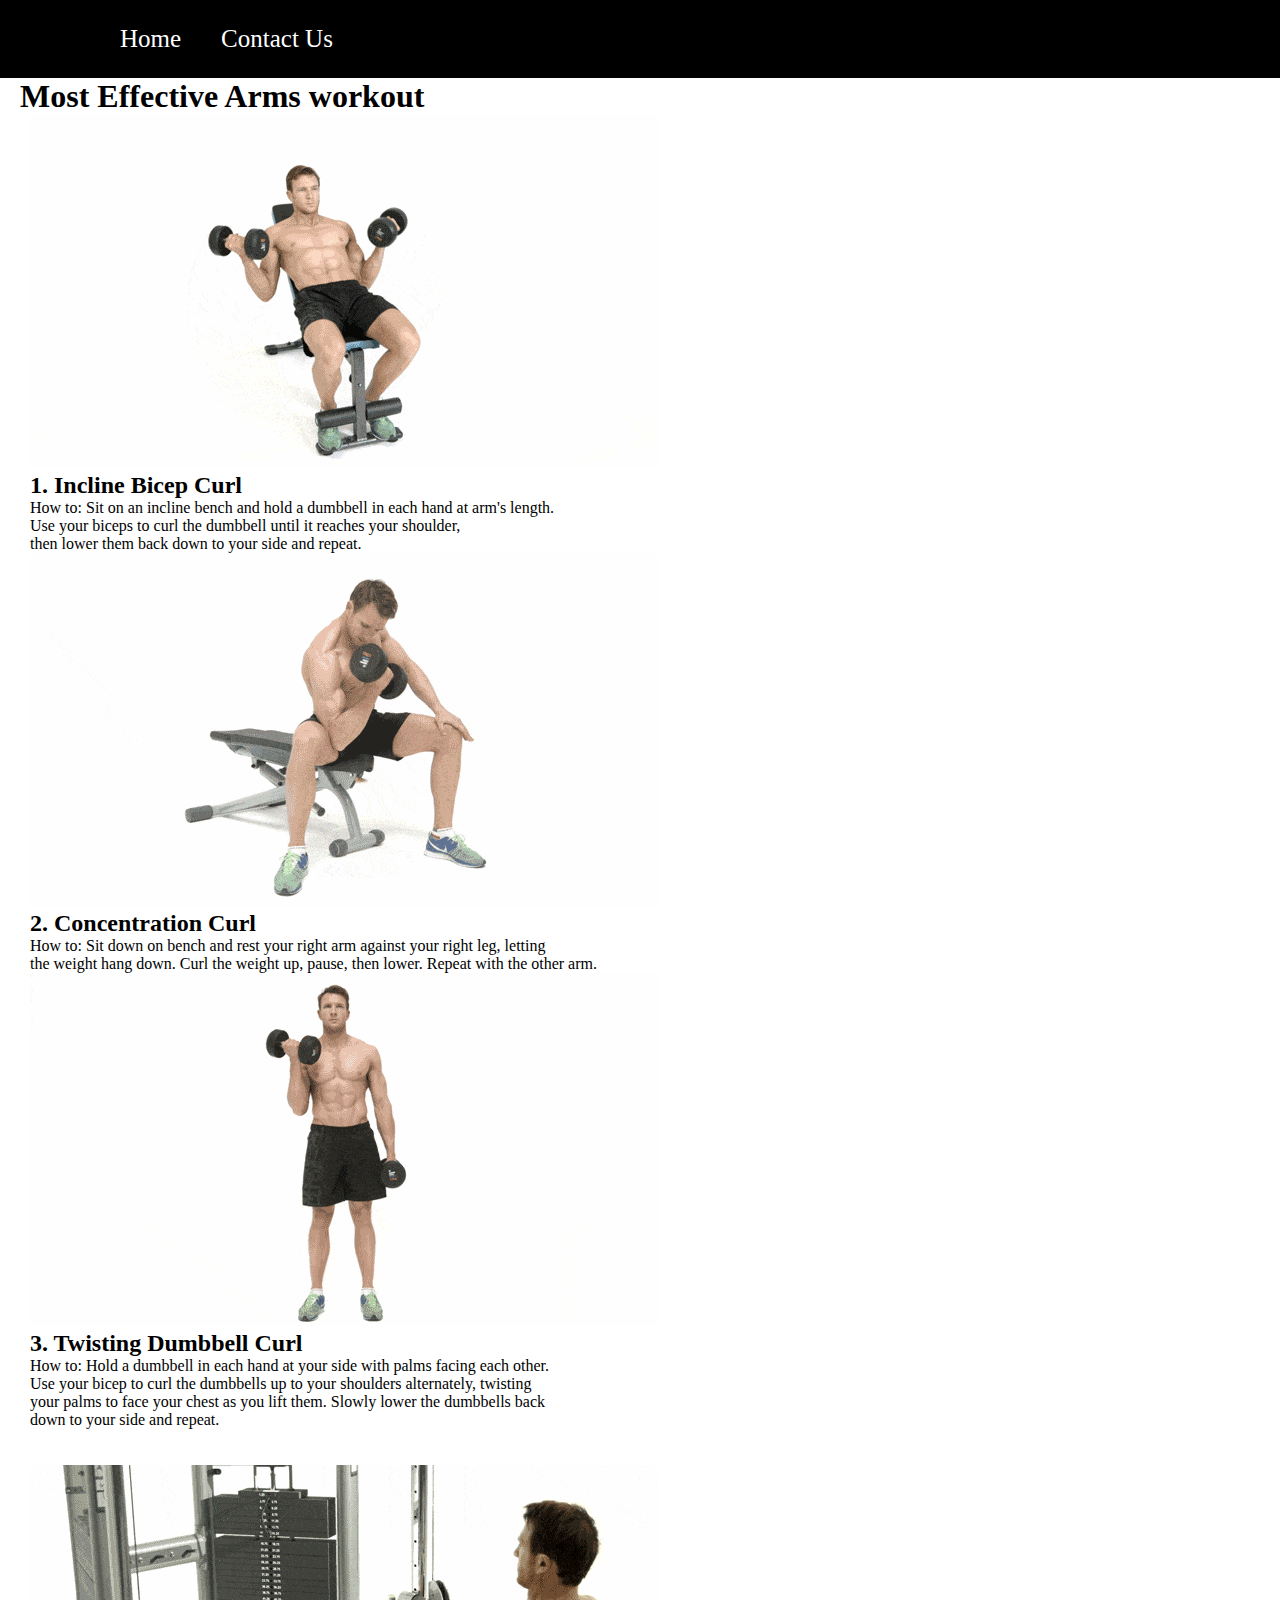
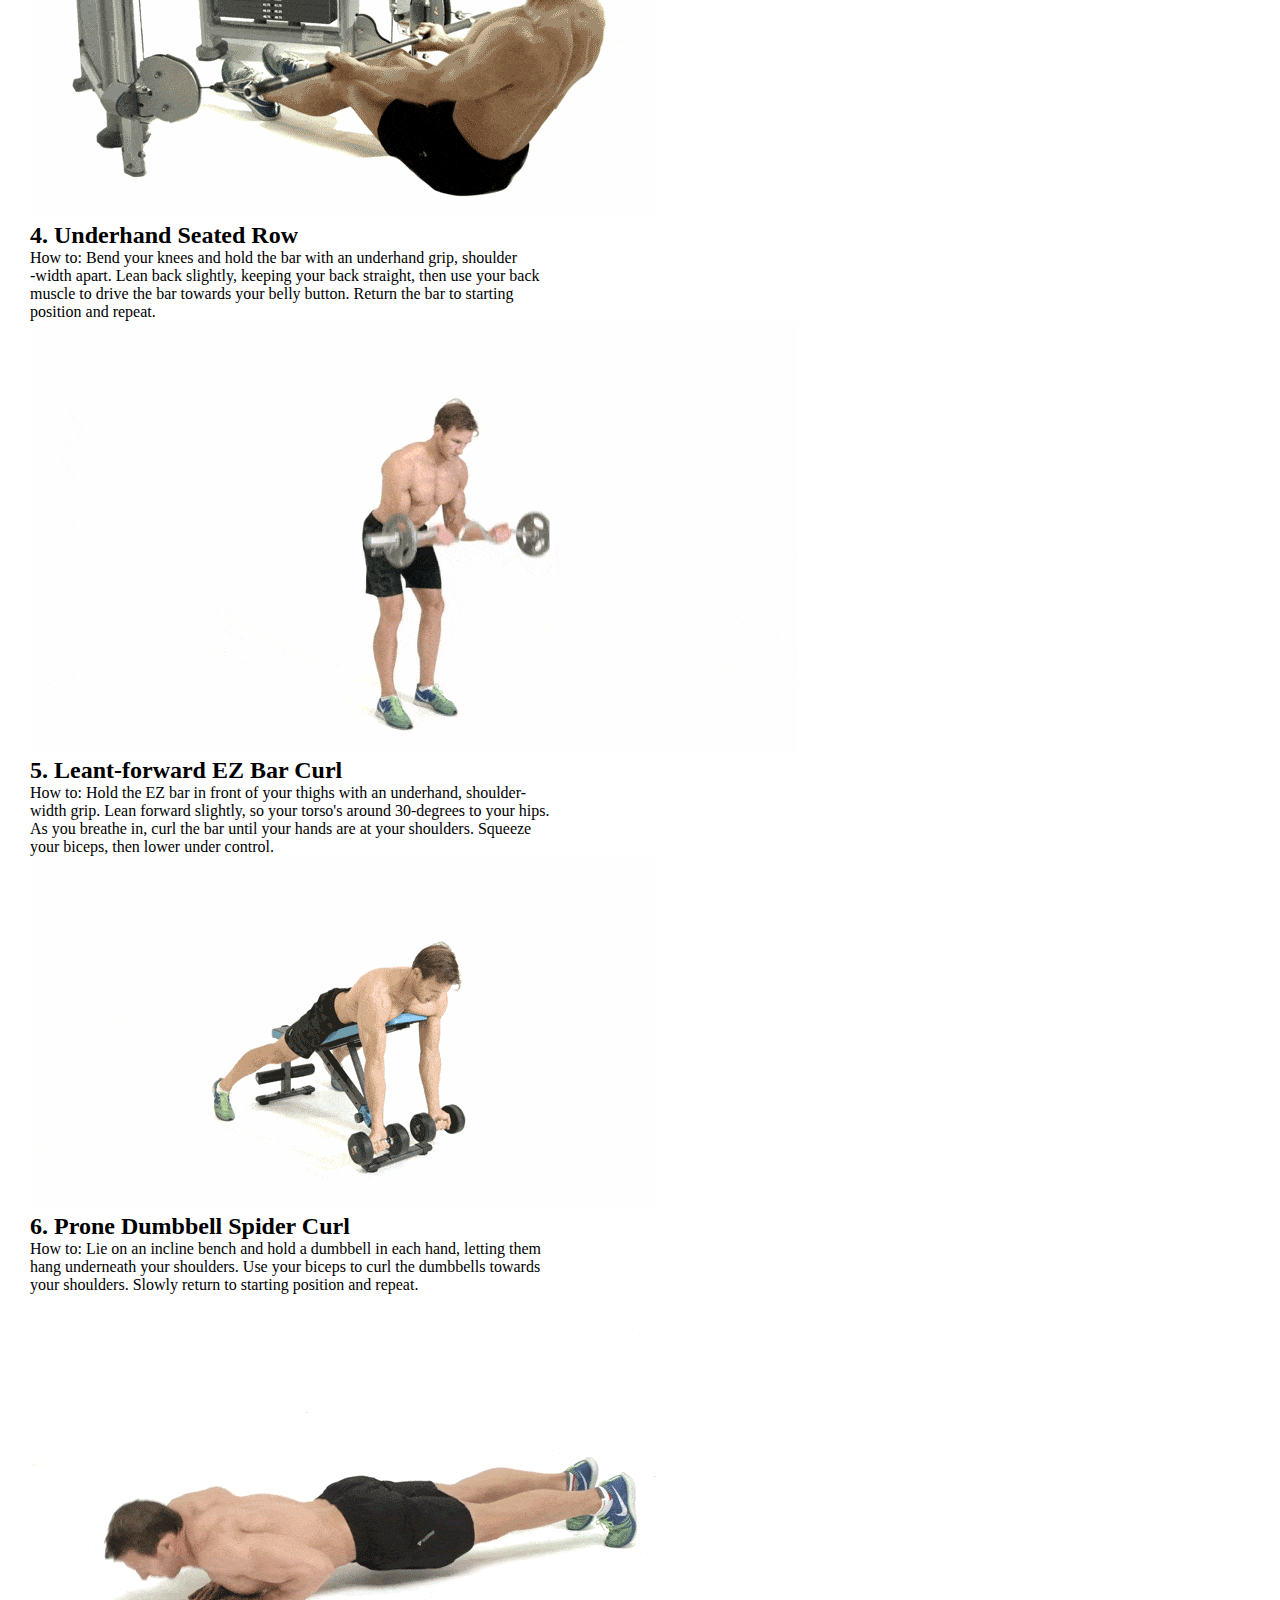
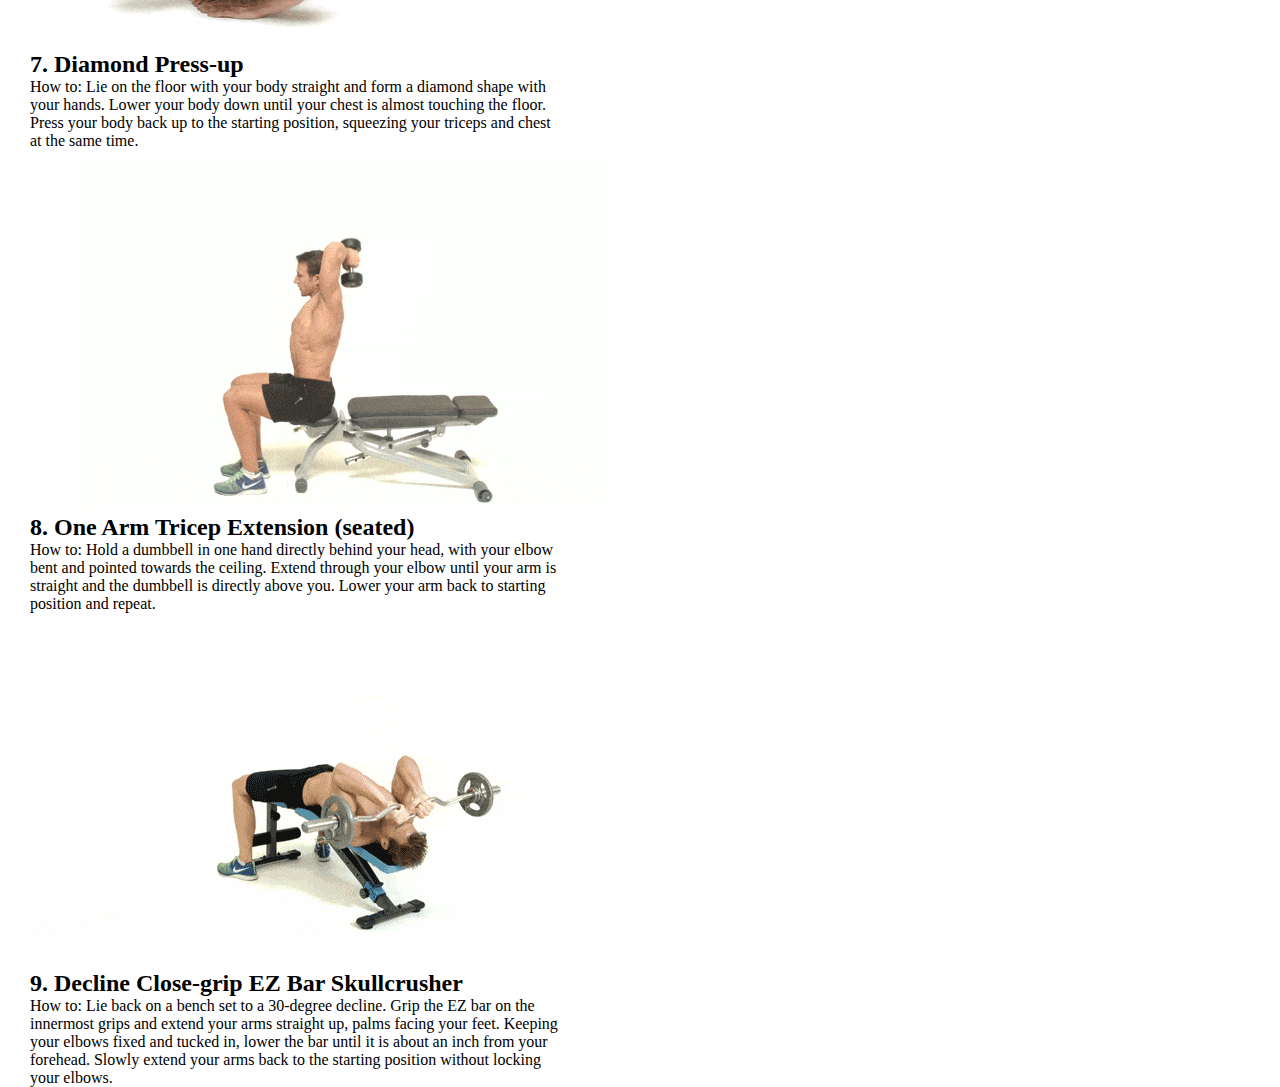
<file: arms.html>
<!DOCTYPE html>
<html lang="en" dir="ltr">
  <head>
    <meta charset="utf-8">
    <link rel="stylesheet" href="style.css">
    <title></title>
  </head>
  <body>
    <header>
      <nav class="navbar">
        <ul>
          <li><a href="index.html">Home</a></li>
          <li><a href="contact.html">Contact Us</a></li>

        </ul>
      </nav>
    </header>

    <h1>Most Effective Arms workout</h1>
    <div class="arms">


    <div class="incline curl">
      <img src="01.gif" alt="incline bicep curl">
      <h2>1. Incline Bicep Curl</h2>
      <p>How to: Sit on an incline bench and hold a dumbbell in each hand at arm's length.<br>
         Use your biceps to curl the dumbbell until it reaches your shoulder,<br>
         then lower them back down to your side and repeat.</p>
    </div>
    <div class="Concentration Curl">
      <img src="02.gif" alt="Concentration Curl">
      <h2>2. Concentration Curl</h2>
      <p>How to: Sit down on bench and rest your right arm against your right leg, letting <br> the weight hang down. Curl the weight up, pause, then lower. Repeat with the other arm.</p>

    </div>
    <div class="Twisting Dumbbell Curl">
      <img src="03.gif" alt="Twisting Dumbbell Curl">
      <h2>3. Twisting Dumbbell Curl</h2>
      <p>How to: Hold a dumbbell in each hand at your side with palms facing each other.<br> Use your bicep to curl the dumbbells up to your shoulders alternately, twisting <br>your palms to face your chest as you lift them. Slowly lower the dumbbells back <br>down to your side and repeat.</p>

    </div>
    <br>
    <br>

    <div class="Underhand Seated Row">
      <img src="04.gif" alt="Underhand Seated Row">
      <h2>4. Underhand Seated Row</h2>
      <p>How to: Bend your knees and hold the bar with an underhand grip, shoulder <br> -width apart. Lean back slightly, keeping your back straight, then use your back <br> muscle to drive the bar towards your belly button. Return the bar to starting <br>position and repeat.</p>

    </div>
    <div class="Leant-forward EZ Bar Curl">
      <img src="05.gif" alt="Leant-forward EZ Bar Curl">
      <h2>5. Leant-forward EZ Bar Curl</h2>
      <p>How to: Hold the EZ bar in front of your thighs with an underhand, shoulder- <br> width grip. Lean forward slightly, so your torso's around 30-degrees to your hips.<br> As you breathe in, curl the bar until your hands are at your shoulders. Squeeze <br> your biceps, then lower under control.</p>

    </div>
    <div class="Prone Dumbbell Spider Curl">
      <img src="06.gif" alt=" Prone Dumbbell Spider Curl">
      <h2>6. Prone Dumbbell Spider Curl</h2>
      <p>How to: Lie on an incline bench and hold a dumbbell in each hand, letting them <br> hang underneath your shoulders. Use your biceps to curl the dumbbells towards <br> your shoulders. Slowly return to starting position and repeat.</p>

    </div>
    <div class="Diamond Press-up">
      <img src="07.gif" alt="Diamond Press-up">
      <h2>7. Diamond Press-up</h2>
      <p>How to: Lie on the floor with your body straight and form a diamond shape with <br>your hands. Lower your body down until your chest is almost touching the floor.<br> Press your body back up to the starting position, squeezing your triceps and chest <br>at the same time.<br></p>

    </div>
    <div class="One Arm Tricep Extension (seated)">
      <img src="08.gif" alt="One Arm Tricep Extension (seated)">
      <h2>8. One Arm Tricep Extension (seated)</h2>
      <p>How to: Hold a dumbbell in one hand directly behind your head, with your elbow <br>bent and pointed towards the ceiling. Extend through your elbow until your arm is <br> straight and the dumbbell is directly above you. Lower your arm back to starting <br>position and repeat.</p>

    </div>
    <div class="Decline Close-grip EZ Bar Skullcrusher">
      <img src="09.gif" alt="Decline Close-grip EZ Bar Skullcrusher">
      <h2>9. Decline Close-grip EZ Bar Skullcrusher</h2>
      <p>How to: Lie back on a bench set to a 30-degree decline. Grip the EZ bar on the <br> innermost grips and extend your arms straight up, palms facing your feet. Keeping <br> your elbows fixed and tucked in, lower the bar until it is about an inch from your <br> forehead. Slowly extend your arms back to the starting position without locking <br>your elbows.</p>

    </div>
    </div>

  </body>
</html>
</file>
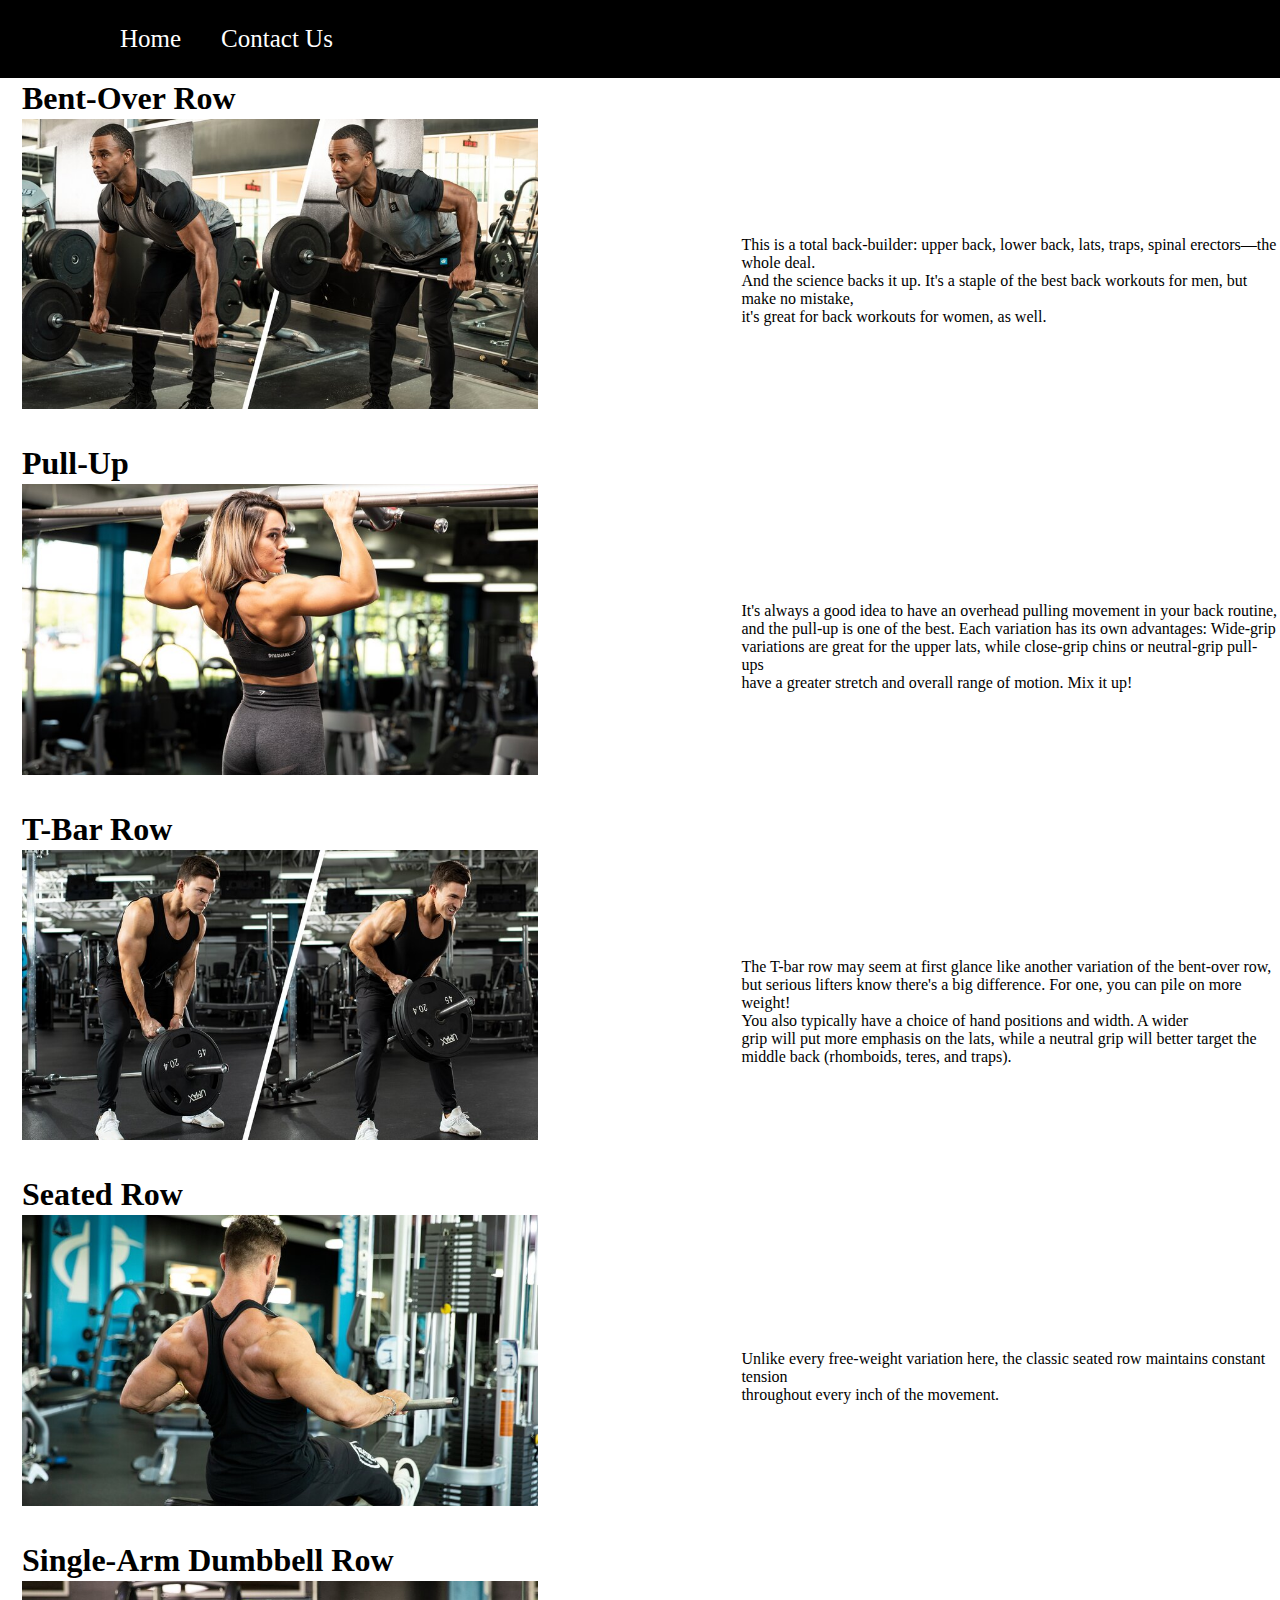
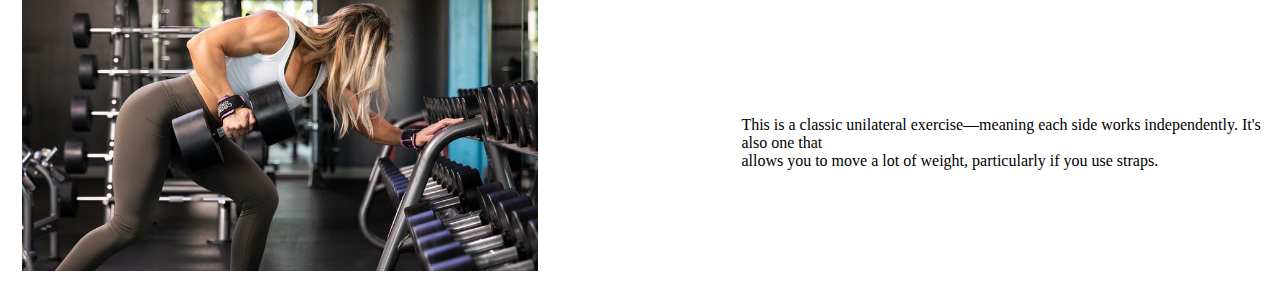
<file: back.html>
<!DOCTYPE html>
<html lang="en" dir="ltr">
  <head>
    <meta charset="utf-8">
    <link rel="stylesheet" href="style.css">
    <title>Back</title>

  </head>
  <body>
    <header>
      <nav class="navbar">
        <ul>
          <li><a href="index.html">Home</a></li>
          <li><a href="contact.html">Contact Us</a></li>

        </ul>
      </nav>
    </header>
    <table>
      <tr>
        <td><h1>Bent-Over Row</h1></td>
      </tr>
      <tr>
        <td><img class="dead" src="row.jpg" alt="Bent-Over Row"></td>
        <td>This is a total back-builder: upper back, lower back, lats, traps, spinal erectors—the whole deal.<br> And the science backs it up. It's a staple of the best back workouts for men, but make no mistake, <br>it's great for back workouts for women, as well.</td>
      </tr>
      <tr>
        <td><h1>Pull-Up</h1></td>
      </tr>
      <tr>
        <td><img class="dead" src="pull up.jpg" alt="Pull-Up"></td>
        <td><p>It's always a good idea to have an overhead pulling movement in your back routine, <br>and the pull-up is one of the best. Each variation has its own advantages: Wide-grip <br> variations are great for the upper lats, while close-grip chins or neutral-grip pull-ups <br> have a greater stretch and overall range of motion. Mix it up!</p></td>
      </tr>
      <tr>
        <td><h1>T-Bar Row</h1></td>
      </tr>
      <tr>
        <td><img class="dead" src="t-bar.jpg" alt="t-bar"></td>
        <td><p>The T-bar row may seem at first glance like another variation of the bent-over row, <br>but serious  lifters know there's a big difference. For one, you can pile on more weight!<br>
        You also typically have a choice of hand positions and width. A wider<br> grip will put more emphasis on the lats, while a neutral grip will better target the<br> middle back (rhomboids, teres, and traps).</p></td>
      </tr>
      <tr>
        <td><h1>Seated Row</h1></td>
      </tr>
     <tr>
       <td><img class="dead"src="seated.jpg" alt="Seated Row"></td>
       <td><p>Unlike every free-weight variation here, the classic seated row maintains constant tension <br>throughout every inch of the movement.</p></td>
     </tr>
     <tr>
       <td><h1>Single-Arm Dumbbell Row</h1></td>
     </tr>
     <tr>
       <td><img class="dead" src="single.jpg" alt="Single-Arm Dumbbell Row"></td>
       <td><p>This is a classic unilateral exercise—meaning each side works independently. It's also one that <br> allows you to move a lot of weight, particularly if you use straps.</p></td>
     </tr>
    </table>
  </body>
</html>
</file>
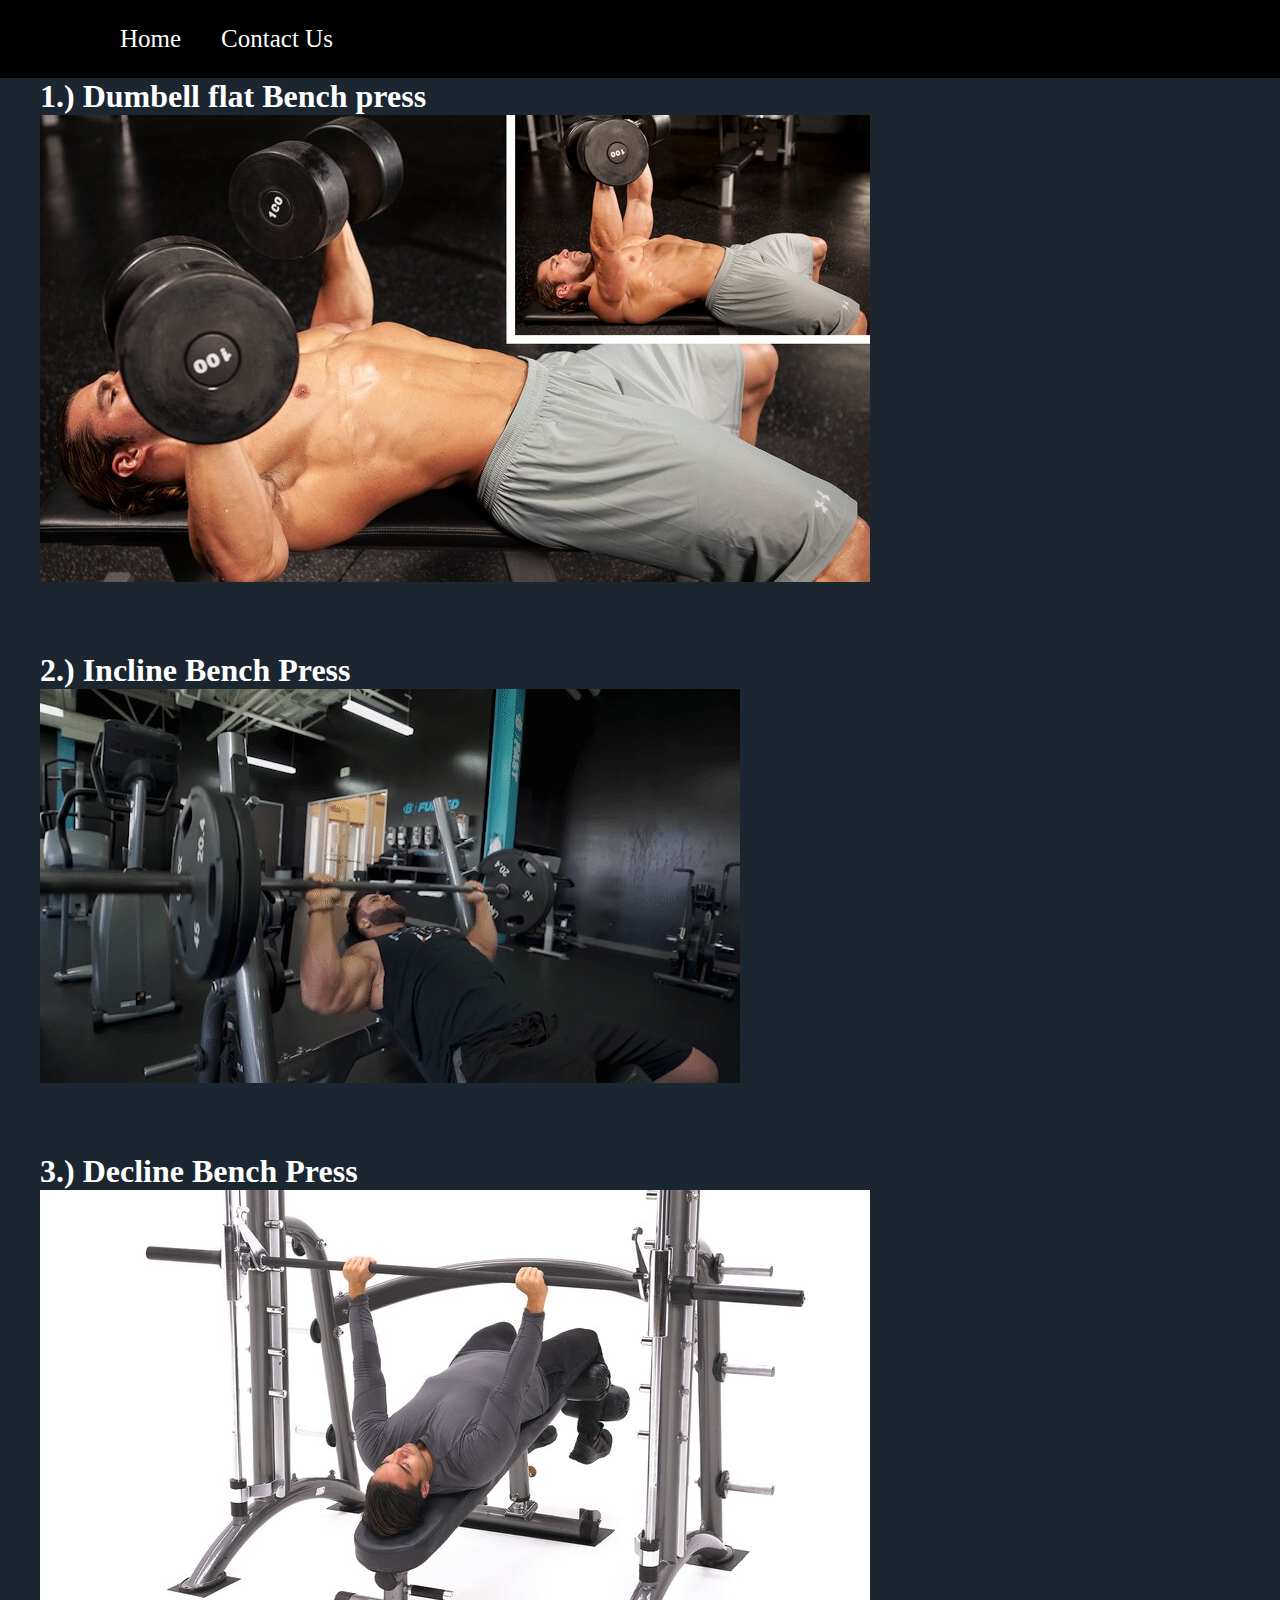
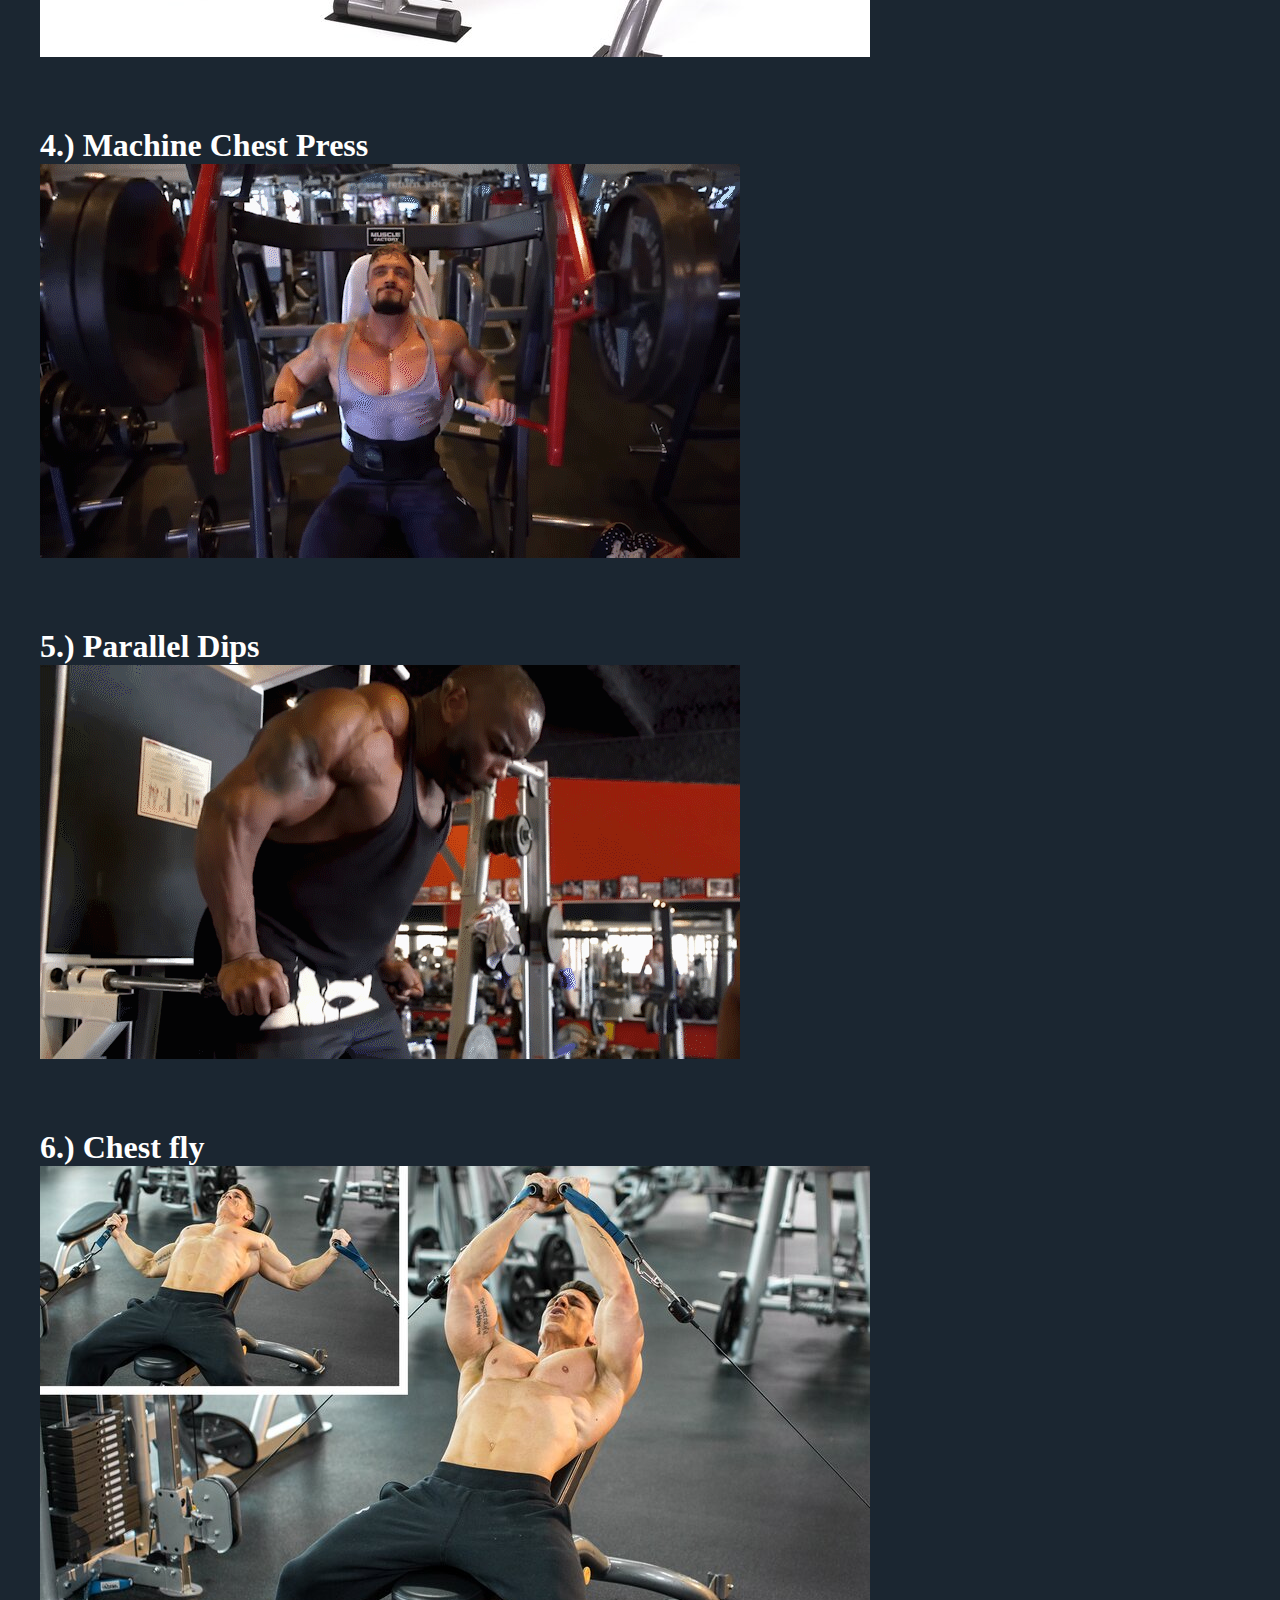
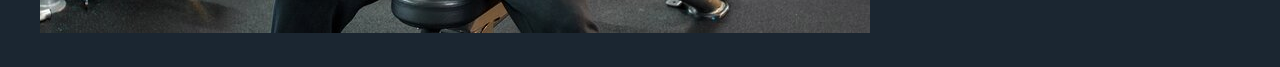
<file: chest.html>
<!DOCTYPE html>
<html lang="en" dir="ltr">
  <head>
    <meta charset="utf-8">
    <title>Chest Exercise</title>
    <link rel="stylesheet" href="style.css">
    <style media="screen">

    img {
      border: 5px solid #555;
      max-width: 70%;
      height: auto;
      border: none;
      padding-left:20px;
      padding-bottom:30px;

    }
    </style>
  </head>

  <body>
    <header>
      <nav class="navbar">
        <ul>
          <li><a href="index.html">Home</a></li>
          <li><a href="contact.html">Contact Us</a></li>

        </ul>
      </nav>
    </header>




  <div class="chest">


      <div class="bench">
        <h1><span style="color:white;font-weight:bold">1.) Dumbell flat Bench press</span></h1>
        <img src="db bench.jpg" alt="dumbell bench press">
      </div>
      <br>
      <br>
      <div class="incline">
        <h1><span style="color:white;font-weight:bold">2.) Incline Bench Press</span></h1>
        <img src="incline.gif" alt="incline Bench press">
      </div>
      <br>
      <br>

      <div class="decline">
        <h1><span style="color:white;font-weight:bold">3.) Decline Bench Press</span></h1>
        <img src="decline.jpg" alt="Decline bench press">
      </div>
      <br>
      <br>
      <div class="Machine">
        <h1><span style="color:white;font-weight:bold">4.) Machine Chest Press</span></h1>
        <img src="Machine chest press.gif" alt="Machine Chest Press">
      </div>
      <br>
      <br>
      <div class="dip">
        <h1><span style="color:white;font-weight:bold">5.) Parallel Dips</span></h1>
        <img src="dip.gif" alt="Parallel dips">
      </div>
      <br>
      <br>
      <div class="fly">
        <h1><span style="color:white;font-weight:bold">6.) Chest fly</span></h1>
        <img src="fly.jpg" alt="Chest fly">
     </div>
    </div>

  </body>
</html>
</file>
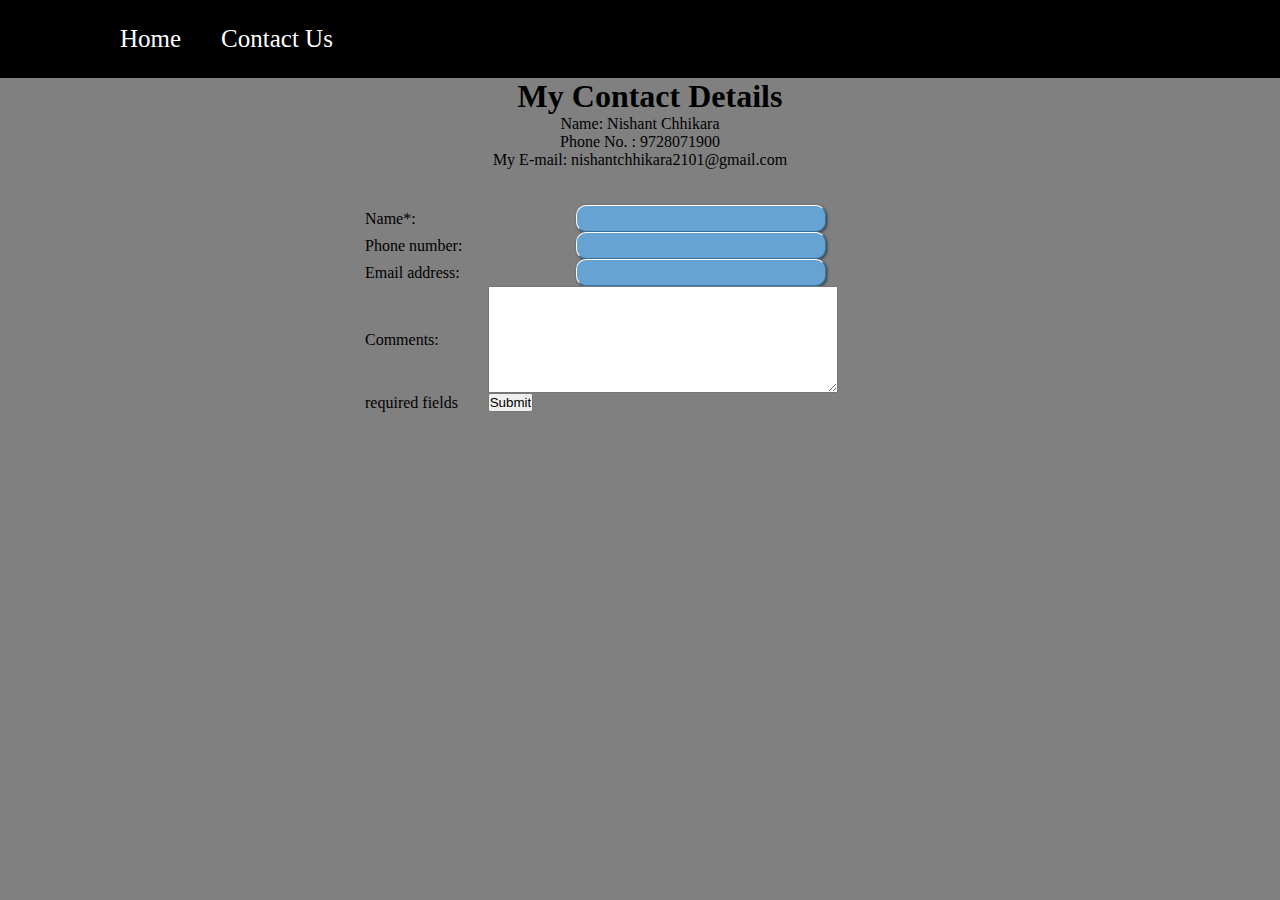
<file: contact.html>
<!DOCTYPE>
<html>
  <head>
    <meta charset="utf-8">
    <title>contact me</title>
    <link rel="stylesheet" href="style.css">
  </head>

  <style media="screen">
    .h1{
      margin-left: 50%;
    }
    input[type="text"]{
  background: none repeat scroll 0 0 #66A3D2;
  border-color: #FFFFFF #327CB5 #327CB5 #FFFFFF;
  border-radius: 10px 10px 10px 10px;
  border-style: solid;
  border-width: 1px;
  box-shadow: 1px 1px 3px #333333;
  color: #FFFFFF;
  cursor: pointer;
  font-weight: bold;
  padding: 5px;
  text-align: center;
  text-shadow: 1px 1px 1px #000000;
  display: block;
  margin-right: auto;
  margin-left: auto;
}
input[type="email"]{
background: none repeat scroll 0 0 #66A3D2;
border-color: #FFFFFF #327CB5 #327CB5 #FFFFFF;
border-radius: 10px 10px 10px 10px;
border-style: solid;
border-width: 1px;
box-shadow: 1px 1px 3px #333333;
color: #FFFFFF;
cursor: pointer;#327CB5
font-weight: bold;
padding: 5px;
text-align: center;
text-shadow: 1px 1px 1px #000000;
display: block;
margin-right: auto;
margin-left: auto;
}
.input[type="Your message"]{
background: none repeat scroll 0 0 #66A3D2;
border-color: #FFFFFF #327CB5 #327CB5 #FFFFFF;
border-radius: 10px 10px 10px 10px;
border-style: solid;
border-width: 1px;
box-shadow: 1px 1px 3px #333333;
color: #FFFFFF;
cursor: pointer;#327CB5
font-weight: bold;
padding: 5px;
text-align: center;
text-shadow: 1px 1px 1px #000000;
display: block;
margin-right: auto;
margin-left: auto;
}
body{
  background-color: Grey;
  border-width: 5px;
  border-color: Black;
  display: block;
  margin-right: auto;
  margin-left: auto;
}
  </style>
  <body>
    <header>
      <nav class="navbar">
        <ul>
          <li><a href="index.html">Home</a></li>
          <li><a href="contact.html">Contact Us</a></li>

        </ul>
      </nav>
    </header>
      <center>
      <h1>My Contact Details</h1>
      <p>Name: Nishant Chhikara</p>
      <p>Phone No. : 9728071900</p>
      <p>My E-mail: nishantchhikara2101@gmail.com</p>

      <center>


      <form action="mailto:nishantchhikara2101@gmail.com" id="ContactUs100" method="post" onsubmit="return ValidateForm(this);">

      <table style="width:100%;max-width:550px;border:0;" cellpadding="8" cellspacing="0">
      <tr>
         <td>
      <label for="Name">Name*:</label>
      </td>
      <br>
      <br>
       <td>
      <input name="Name" type="text" maxlength="60" style="width:100%;max-width:250px;" />
      </td>
    </tr>
     <tr>
        <td>
      <label for="PhoneNumber">Phone number:</label>
      </td>
       <td>
      <input name="PhoneNumber" type="text" maxlength="43" style="width:100%;max-width:250px;" />
      </td>
     </tr>
     <tr>
       <td>
      <label for="FromEmailAddress">Email address:</label>
      </td>
       <td>
      <input name="FromEmailAddress" type="text" maxlength="90" style="width:100%;max-width:250px;" />
      </td>
     </tr>
     <tr>
        <td>
      <label for="Comments">Comments:</label>
      </td>
      <td>
      <textarea name="Comments" type="Your message" rows="7" cols="40" style="width:100%;max-width:350px;"></textarea>
      </td>
    </tr>
     <tr>
        <td>
      required fields
      </td>
      <td>

      <input name="skip_Submit" type="submit" value="Submit" />

      </td>
     </tr>
      </table>
      </form>
      </center>
      </center>
  </body>
</html>
</file>
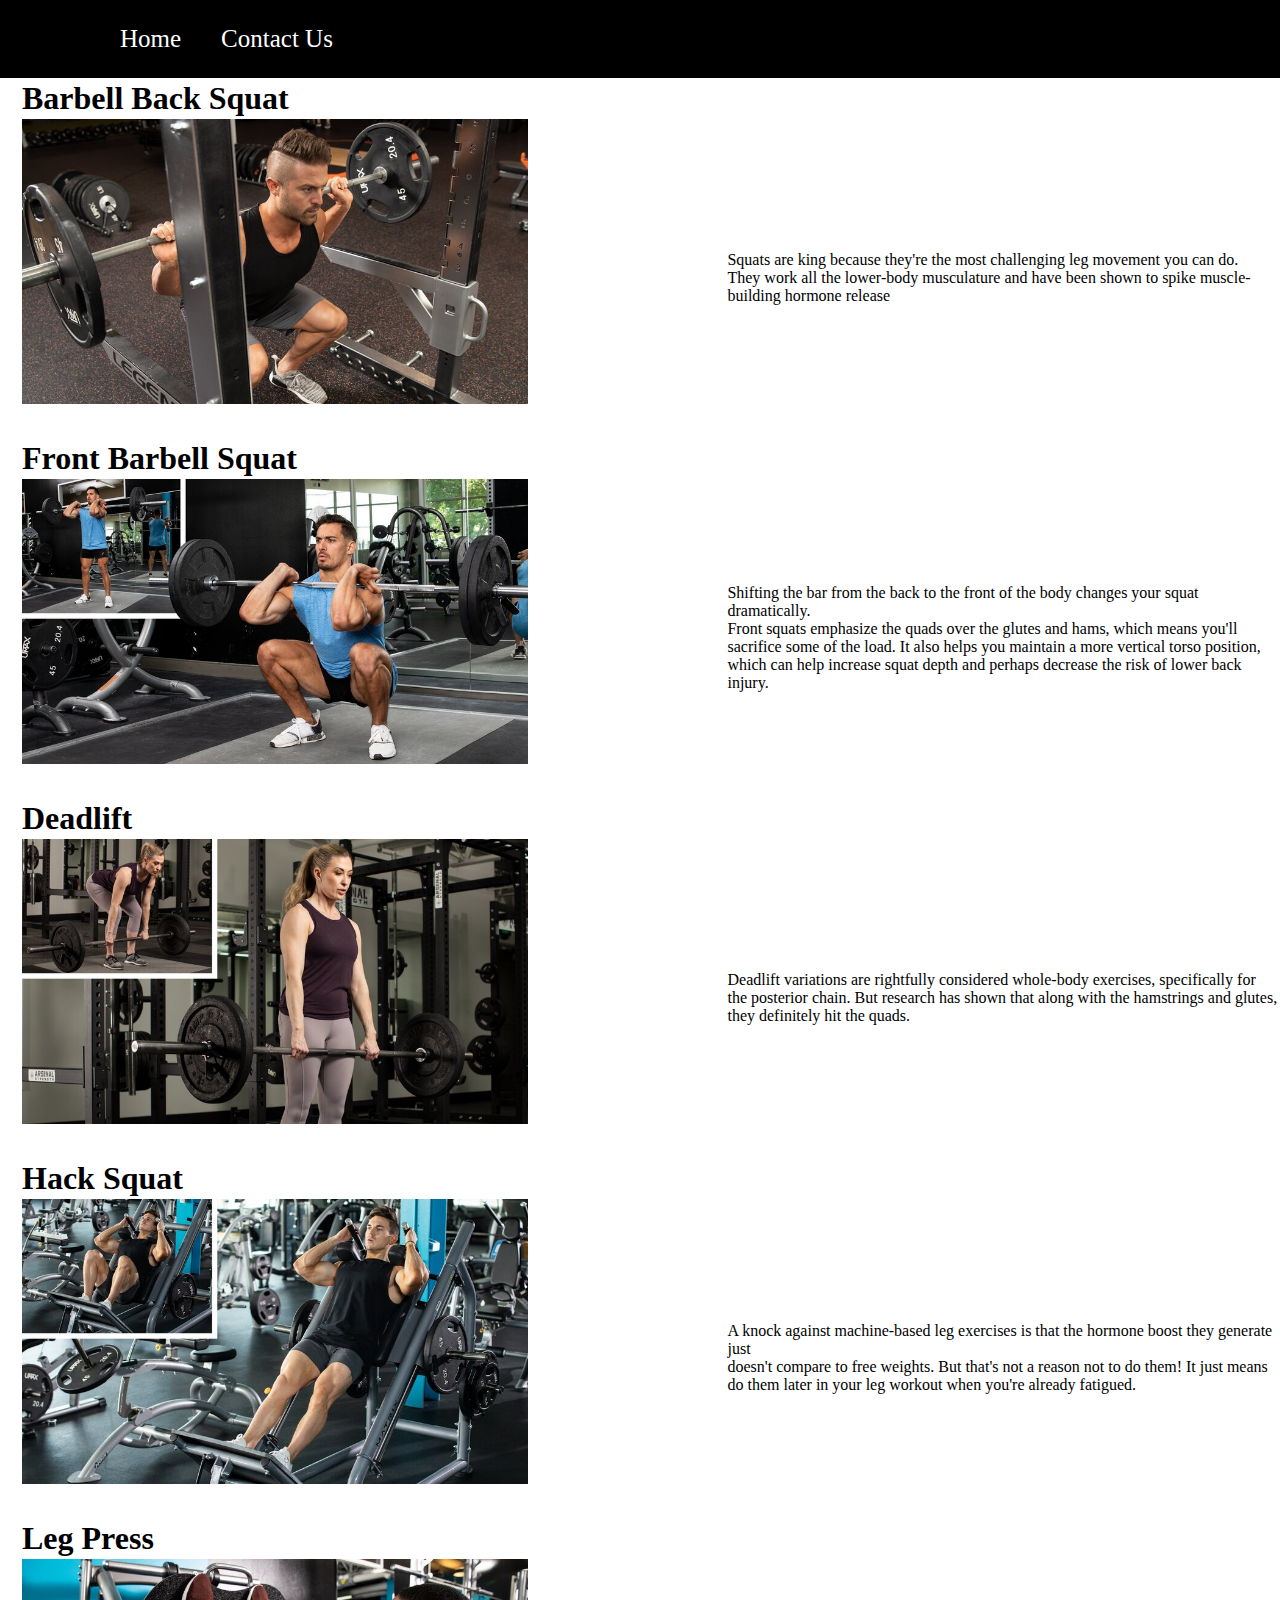
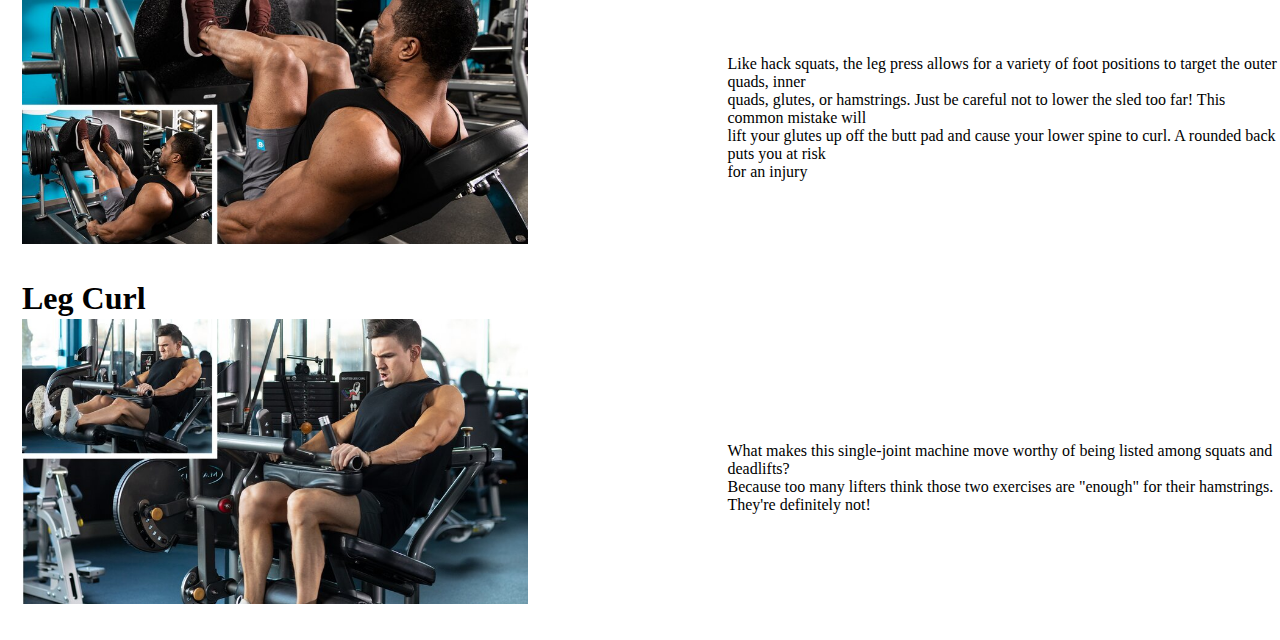
<file: legs.html>
<!DOCTYPE html>
<html lang="en" dir="ltr">
  <head>
    <meta charset="utf-8">
    <link rel="stylesheet" href="style.css">
    <title>Gym</title>
    <style media="screen">

    </style>
  </head>
  <body>
    <header>
      <nav class="navbar">
        <ul>
          <li><a href="index.html">Home</a></li>
          <li><a href="contact.html">Contact Us</a></li>

        </ul>
      </nav>
    </header>
    <table>
      <tr>
        <td><h1>Barbell Back Squat</h1></td>
      </tr>
      <tr>
        <td ><img class="squat" src="squat.jpg" alt="squat"></td>
        <td><p>Squats are king because they're the most challenging leg movement you can do. <br>They work all the lower-body musculature and have been shown to spike muscle- <br>building hormone release</p></td>
      </tr>


      <tr>
        <td><h1>Front Barbell Squat</h1></td>
      </tr>
      <tr>
        <td><img class="front" src="front.jpg" alt=""></td>
        <td><p>Shifting the bar from the back to the front of the body changes your squat dramatically. <br>Front squats emphasize the quads over the glutes and hams, which means you'll <br> sacrifice some of the load. It also helps you maintain a more vertical torso position,<br> which can help increase squat depth and perhaps decrease the risk of lower back injury.</p></td>
      </tr>
      <tr>
        <td><h1>Deadlift</h1></td>
      </tr>
      <tr>
        <td><img class="dead" src="dead.jpg" alt="Deadlift"></td>
        <td><p>Deadlift variations are rightfully considered whole-body exercises, specifically for <br> the posterior chain. But research has shown that along with the hamstrings and glutes,<br> they definitely hit the quads.</p></td>
      </tr>
      <tr>
        <td><h1>Hack Squat</h1></td>
      </tr>
      <tr>
        <td><img class="dead" src="hack.jpg" alt="Hack Squat"></td>
        <td><p>A knock against machine-based leg exercises is that the hormone boost they generate just <br> doesn't compare to free weights. But that's not a reason not to do them! It just means <br> do them later in your leg workout when you're already fatigued.</p></td>
      </tr>
      <tr>
        <td><h1>Leg Press</h1></td>
      </tr>
      <tr>
        <td><img class="dead" src="press.jpg" alt="Leg Press"></td>
        <td><p>Like hack squats, the leg press allows for a variety of foot positions to target the outer quads, inner <br> quads, glutes, or hamstrings. Just be careful not to lower the sled too far! This common mistake will <br> lift your glutes up off the butt pad and cause your lower spine to curl. A rounded back puts you at risk <br>for an injury</p></td>
      </tr>
      <tr>
        <td><h1>Leg Curl</h1></td>
      </tr>
      <tr>
        <td><img class="dead" src="curl.jpg" alt="Leg Curl"></td>
        <td><p>What makes this single-joint machine move worthy of being listed among squats and deadlifts? <br>Because too many lifters think those two exercises are "enough" for their hamstrings. <br>They're definitely not!</p></td>

      </tr>

    </table>

  </body>
</html>
</file>
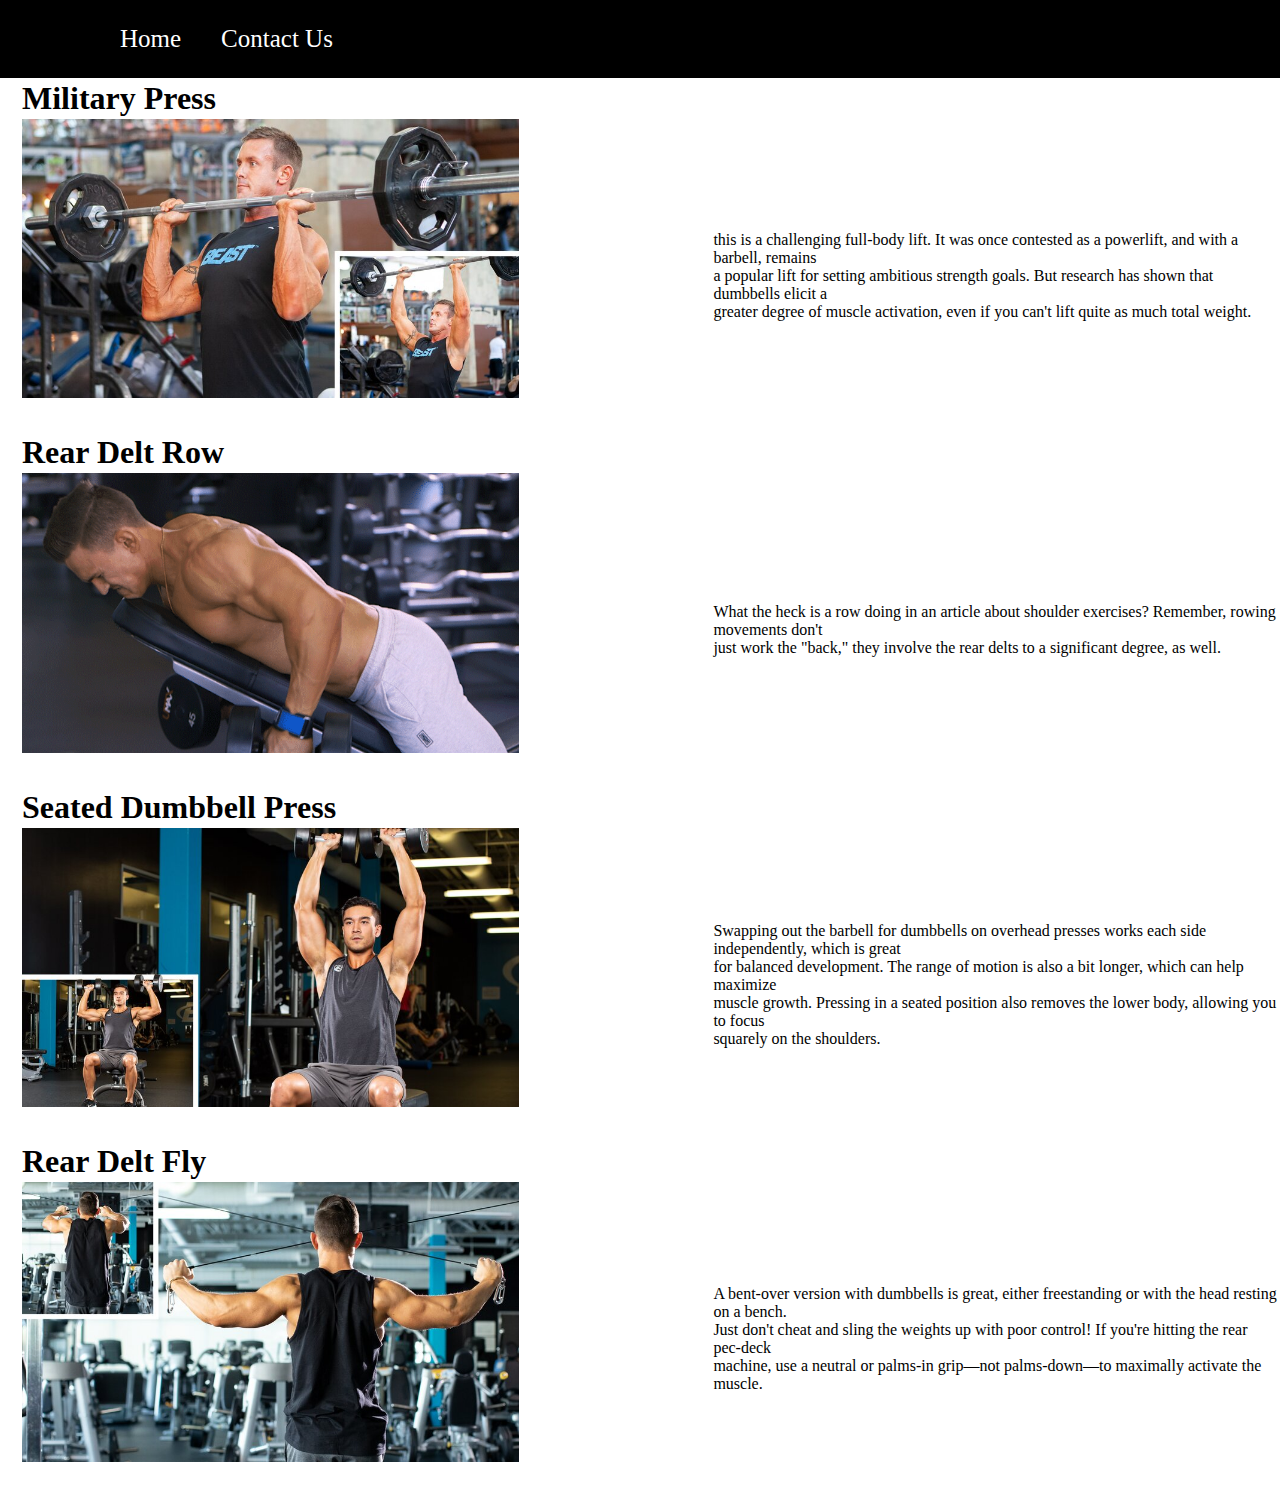
<file: shoulder.html>
<!DOCTYPE html>
<html lang="en" dir="ltr">
  <head>
    <meta charset="utf-8">
    <link rel="stylesheet" href="style.css">
    <title></title>
  </head>
  <body>
    <header>
      <nav class="navbar">
        <ul>
          <li><a href="index.html">Home</a></li>
          <li><a href="contact.html">Contact Us</a></li>

        </ul>
      </nav>
    </header>
    <table>
      <tr>
        <td><h1>Military Press</h1></td>
      </tr>
      <tr>
        <td><img class="dead" src="military.jpg" alt="Military Press"></td>
        <td><p>this is a challenging full-body lift. It was once contested as a powerlift, and with a barbell, remains <br> a popular lift for setting ambitious strength goals. But research has shown that dumbbells elicit a  <br>greater degree of muscle activation, even if you can't lift quite as much total weight.</p></td>
      </tr>
      <tr>
        <td><h1>Rear Delt Row</h1></td>
      </tr>
      <tr>
        <td><img class="dead" src="delt.gif" alt="Rear Delt Row"></td>
        <td><p>What the heck is a row doing in an article about shoulder exercises? Remember, rowing movements don't <br> just work the "back," they involve the rear delts to a significant degree, as well.</p></td>
      </tr>
      <tr>
        <td><h1>Seated Dumbbell Press</h1></td>
      </tr>
      <tr>
        <td><img class="dead" src="seated dumbell.jpg" alt=""></td>
        <td><p>Swapping out the barbell for dumbbells on overhead presses works each side independently, which is great <br>for balanced development. The range of motion is also a bit longer, which can help maximize <br> muscle growth. Pressing in a seated position also removes the lower body, allowing you to focus <br> squarely on the shoulders.</p></td>
      </tr>
      <tr>
        <td><h1>Rear Delt Fly</h1></td>
      </tr>
      <tr>
        <td><img class="dead" src="rear delt.jpg" alt="Rear Delt Fly"></td>
        <td><p>A bent-over version with dumbbells is great, either freestanding or with the head resting on a bench. <br>Just don't cheat and sling the weights up with poor control! If you're hitting the rear pec-deck <br> machine, use a neutral or palms-in grip—not palms-down—to maximally activate the muscle.</p></td>
      </tr>
    </table>
  </body>
</html>
</file>
<file: style.css>
*{
    margin: 0;
    padding: 0;

}

  .navbar {
    background-color: Black;
    padding: 15px 15px;
    display: block;
    margin-right: auto;
    margin-left: auto;
    padding-left: 100px;

  }
  .navbar ul{
    overflow: auto;
    display: block;
    margin-right: auto;
    margin-left: auto;
  }

  .navbar ul li {
    float: left;
    list-style: none;
    text-decoration: none;
    display: block;
    margin-right: auto;
    margin-left: auto;

  }
  .navbar ul li a{
    padding: 10px 20px;
    text-decoration: none;
    color: white;
    font-size: 25px;
    display: block;
    margin-right: auto;
    margin-left: auto;
  }
  .navbar ul li a:hover{

    color: Red;
  }
  .fitness{

    font-size: 20px;
    font-style: oblique;
    text-align: center;
    padding: 0 20% 0 20% ;
    display: block;
    margin-right: auto;
    margin-left: auto;
  }
  .butons{
    padding-left: 25%;

    text-decoration: none;
    font-size: 20px;
    padding-top: 15px;
    padding-right:30px;
    display: block;
    margin-right: auto;
    margin-left: auto;
  }
  .h1{
    display: block;
    margin-right: auto;
    margin-left: auto;
  }
  .image{
    max-width: 100%;
    height: auto;
    border: none;

  }
  @media screen and (min-width: 601px) {
    div.example {
      font-size: 80px;
    }
  }

  @media screen and (max-width: 600px) {
    div.example {
      font-size: 30px;
    }
  }
  .center {
    max-width: 500px;
    margin: auto;
    background: white;
    padding: 10px;
  }
.chest{
  background-color: #1B2631 ;
  padding-left: 20px;
}
.squat{
  max-width: 70%;
  height: auto;
  border: none;
  padding-left:20px;
  padding-bottom:30px;
}
h1{
  padding-left:20px;
}
.front{

  max-width: 70%;
  height: auto;
  border: none;
  padding-left:20px;
  padding-bottom:30px;

}
.dead{
  max-width: 70%;
  height: auto;
  border: none;
  padding-left:20px;
  padding-bottom:30px;
}
.arms{
  padding-left: 30px;
}
.client-section{
    position: relative;
}

.client-section::before{
 content: "";
 position: absolute;
 background: url('../bg.jpg');
 width: 100%;
 height: 100%;
 z-index: -1;
 opacity: 0.3;
}

.clients{
    display: flex;
    justify-content: center;
    align-items: center;
}

.client-item{
    padding: 34px;
}

.clients img{
    height: 124px;
}
.our{
  text-align: center;
}
</file>
